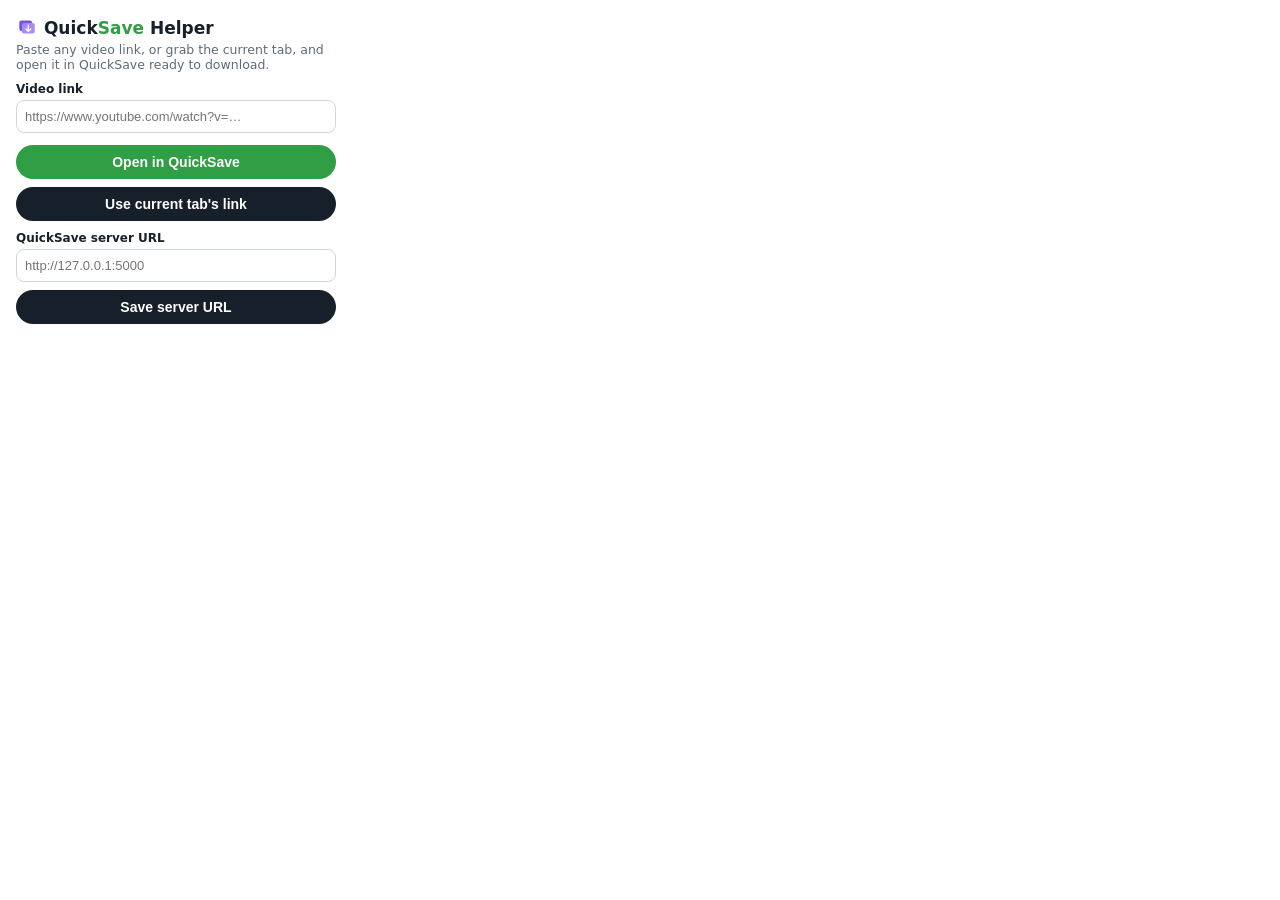
<file: extension/popup.html>
<!DOCTYPE html>
<html lang="en">
<head>
<meta charset="UTF-8">
<title>QuickSave Helper</title>
<style>
  body{font-family:system-ui,sans-serif;width:320px;margin:0;padding:16px;color:#17202a}
  h1{font-size:17px;margin:0 0 4px} h1 span{color:#2f9e44}
  p{font-size:12.5px;color:#5d6b7a;margin:4px 0 10px}
  label{font-size:12px;font-weight:700;display:block;margin-top:10px}
  input{width:100%;box-sizing:border-box;padding:8px;border:1px solid #cfd8d2;border-radius:8px;font-size:13px;margin-top:4px}
  button{width:100%;margin-top:12px;background:#2f9e44;color:#fff;border:0;border-radius:999px;
    padding:9px;font-weight:700;font-size:14px;cursor:pointer}
  button.secondary{background:#17202a;margin-top:8px}
  #msg{font-size:12px;color:#26823a;min-height:15px;margin-top:8px}
</style>
</head>
<body>
  <h1><img src="download.svg" alt="" width="22" height="22" style="vertical-align:-4px"> Quick<span>Save</span> Helper</h1>
  <p>Paste any video link, or grab the current tab, and open it in QuickSave ready to download.</p>

  <label>Video link
    <input type="url" id="url" placeholder="https://www.youtube.com/watch?v=…">
  </label>
  <button id="open">Open in QuickSave</button>
  <button id="use-tab" class="secondary">Use current tab's link</button>

  <label>QuickSave server URL
    <input type="url" id="server" placeholder="http://127.0.0.1:5000">
  </label>
  <button id="save-server" class="secondary">Save server URL</button>
  <div id="msg"></div>

  <script src="popup.js"></script>
</body>
</html>
</file>
